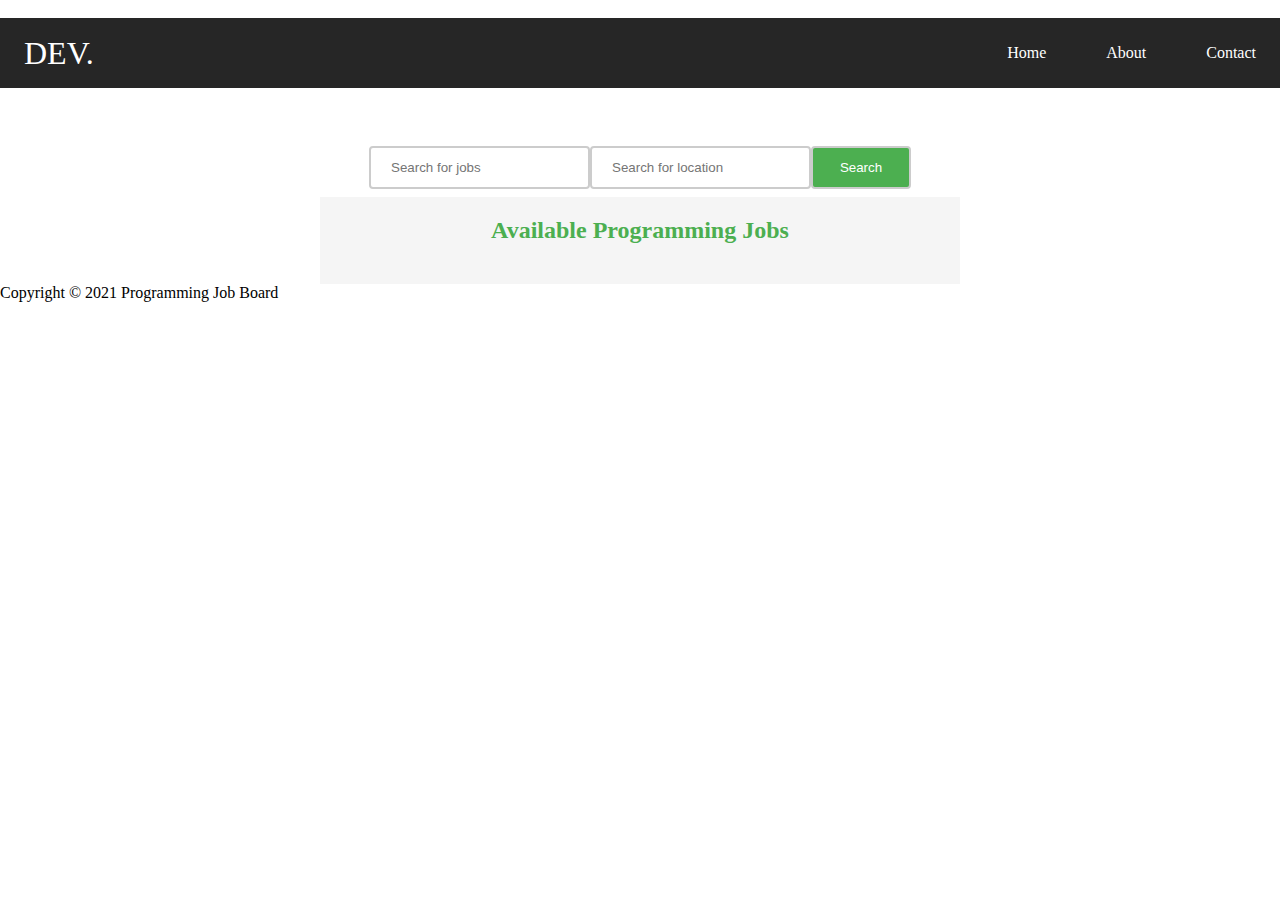
<file: index.html>
<!DOCTYPE html>
<html>
<head>
  <meta charset="UTF-8" />
  <meta http-equiv="X-UA-Compatible" content="IE=edge">
  <meta name="viewport" content="width=device-width, initial-scale=1.0">
  <title>My Website</title>
  <link rel="stylesheet" type="text/css" href="styles.css">
</head>
<body>

  <header>
    <nav class="navbar">
      <a href="#" class="nav-branding">DEV.</a>
      
      <ul class="nav-menu">
        <li class="nav-item">
          <a href="file:///C:/Users/Edgar/Desktop/Wireframe/Login/Login_web.html" class="nav-link">Home</a>
        </li>
        <li class="nav-item">
          <a href="#" class="nav-link">About</a>
        </li>
        <li class="nav-item">
          <a href="#" class="nav-link">Contact</a>
        </li>

      </ul>

      
      <div class="hamburger">
        <span class="bar"></span>
        <span class="bar"></span>
        <span class="bar"></span>

      <div id="jobs"></div>

    </nav>
 
  </header>

  
  <main>


    <form>
      <input type="text" id="keyword" placeholder="Search for jobs">
      <input type="text" id="location" placeholder="Search for location">
      <button type="submit" id="submitBtn">Search</button>
    </form>


    <section class="jobs-list">

      <h2>Available Programming Jobs</h2>

      <ul id="jobsList">
       
      </ul>
    

  </main>


  <footer>
    <p>Copyright © 2021 Programming Job Board</p>
  </footer>

  <script src="script.js"></script>

</body>

</html>
</file>
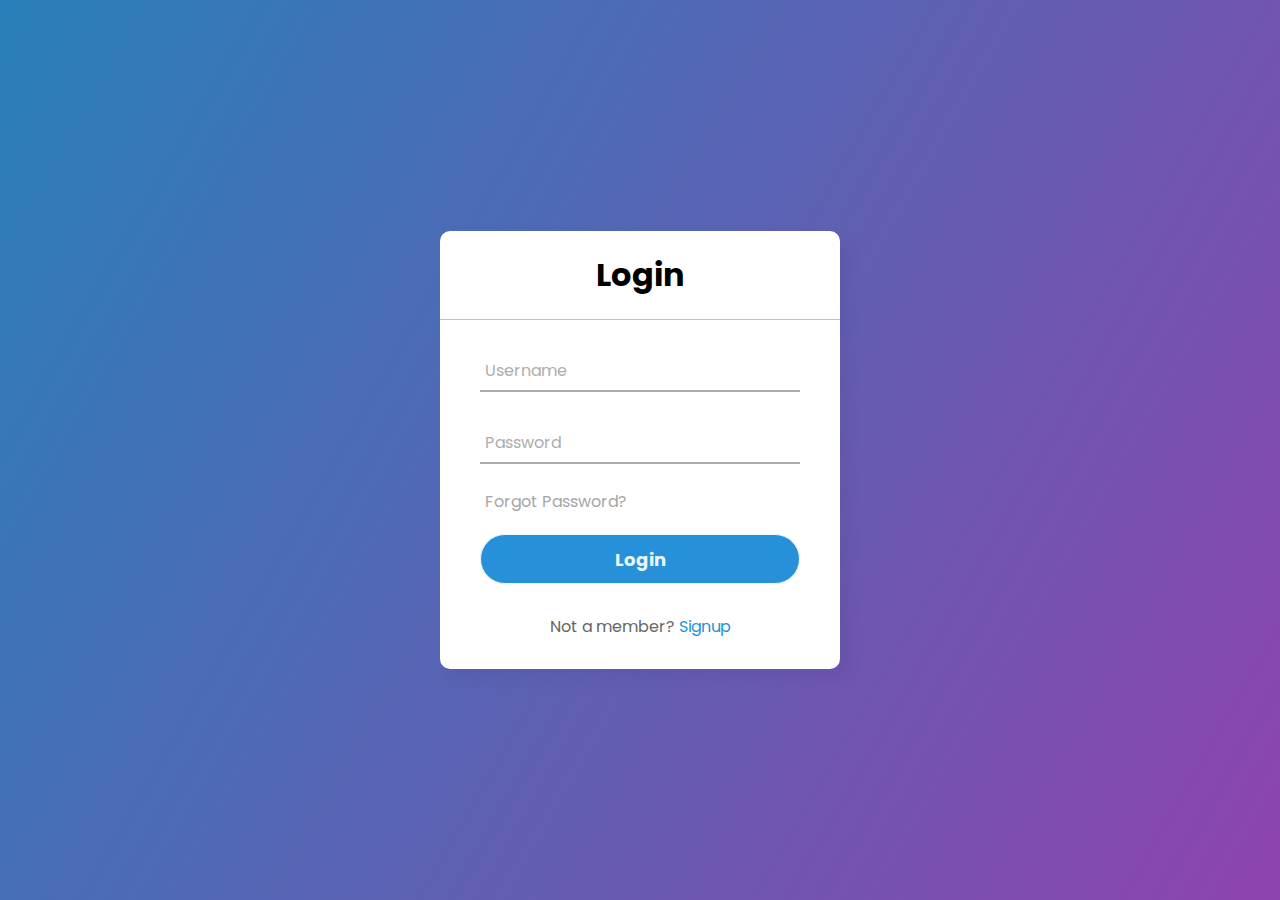
<file: Login/Login_web.html>
<!DOCTYPE html>
<html lang="en" dir="ltr">
  <head>
    <meta charset="utf-8">
    <title> Login Form | Dev</title>
    <link rel="stylesheet" href="Login.css">
  </head>
  <body>
    <div class="center">
      <h1>Login</h1>
      <form method="post">
        <div class="txt_field">
          <input type="text" required>
          <span></span>
          <label>Username</label>
        </div>
        <div class="txt_field">
          <input type="password" required>
          <span></span>
          <label>Password</label>
        </div>
        <div class="pass">Forgot Password?</div>
        <input type="submit" value="Login">
        <div class="signup_link">
          Not a member? <a href="#">Signup</a>
        </div>
      </form>
    </div>

  </body>
</html>
</file>
<file: styles.css>
*{
   padding: 0;
   margin: 0;
   box-sizing: border-box;

 }
 header{
   background-color: #262626;
 }


 li{
   list-style: none;
 }


 a{
   color: white;
   text-decoration: none;  
 }
 
 
 
 .navbar{
   min-height: 70px;
   display: flex;
   justify-content: space-between;
   align-items: center;
   padding: 0 24px;
 }

 .nav-menu{
    
    display: flex;
    justify-content: space-between;
    align-items: center;
    gap: 60px;
  }

  .nav-branding{
    
    font-size: 2rem;
  }

  .nav-link{
    
    transition: 0.7s ease;
  }

  .nav-link:hover{
    
   color: dodgerblue;
  }

  .hamburger{
    
    display: none;
    cursor: pointer;
   }

  .bar{
    
    display: block;
    width: 25px;
    height: 3px;
    margin: 5px auto;
    -webkit-transition: all 0.3s ease-in-out;
    transition: all 0.3s ease-in-out;
    background-color:white;

   }

   @media(max-width:768px){

    .hamburger{
       display: block;
    }

    .hamburger.active .bar:nth-child(2){
        opacity: 0;
    }
    .hamburger.active .bar:nth-child(1){
        transform: translateY(8px) rotate(45deg);
    } 
    .hamburger.active .bar:nth-child(3){
        transform: translateY(-8px) rotate(-45deg);
    } 
    .nav-menu{
      position:fixed;
      left: -100%;
      top: 70px;
      gap:0;
      flex-direction: column;
      background-color: #262626;
      width: 100%;
      text-align: center;
      transition: 0.3s;

    }
    
    .nav-item{
      margin: 16px 0;
    }

    .nav-menu.active{
      left: 0;
    }

}



form {
    display: flex;
    justify-content: center;
    margin-top: 50px; 
}


input[type="text"] {
  padding: 12px 20px;
  margin: 8px 0;
  box-sizing: border-box;
  border: 2px solid #ccc;
  border-radius: 4px;
}
button[type="submit"] {
  width: 100px;
  padding: 12px 20px;
  margin: 8px 0;
  box-sizing: border-box;
  border: 2px solid #ccc;
  border-radius: 4px;
  background-color: #4CAF50;
  color: white;
}

.jobs-list {
  width: 50%;
  margin: 0 auto;
  text-align: center;
  background-color: #F5F5F5;
  padding: 20px;
}

.jobs-list h2 {
  color: #4CAF50;
  margin-bottom: 20px
  
}

.jobs-list ul {
  list-style: none;
  display: flex;
  flex-wrap: wrap;
  justify-content: space-between;
}

.jobs-list li {
  border: 1px solid #ccc;
  padding: 10px;
  margin-bottom: 10px;
  background-color: #FFFFFF;
  width: 30%;
  margin-bottom: 20px;
}

.jobs-list h3 {
  margin-top: 0;
  color: #2196F3;
}

.jobs-list p {
  margin-top: 0;
  color: #000000;
  font-size: 15px;
  font-style: italic;

}

.jobs-list a {
  
    display: inline-block;
    padding: 10px 20px;
    background-color: rgb(75, 54, 143);
    color: #fff;
    text-decoration: none;
    border-radius: 4px;
    font-weight: bold;
    margin-top: 10px;
  }


  @media (max-width: 767px) {
    form {
    flex-direction: column;
    width: 100%;
    }

    .jobs-list {
      width: 100%;
      }

      .jobs-list li {
        width: 100%;
        margin-bottom: 10px;
        }  


        .jobs-list p {
          font-size: 13px;
          }
          }
</file>
<file: Login/Login.css>
@import url('https://fonts.googleapis.com/css2?family=Noto+Sans:wght@700&family=Poppins:wght@400;500;600&display=swap');
*{
  margin: 0;
  padding: 0;
  box-sizing: border-box;
  font-family: "Poppins", sans-serif;
}
body{
  margin: 0;
  padding: 0;
  background: linear-gradient(120deg,#2980b9, #8e44ad);
  height: 100vh;
  overflow: hidden;
}
.center{
  position: absolute;
  top: 50%;
  left: 50%;
  transform: translate(-50%, -50%);
  width: 400px;
  background: white;
  border-radius: 10px;
  box-shadow: 10px 10px 15px rgba(0,0,0,0.05);
}
.center h1{
  text-align: center;
  padding: 20px 0;
  border-bottom: 1px solid silver;
}
.center form{
  padding: 0 40px;
  box-sizing: border-box;
}
form .txt_field{
  position: relative;
  border-bottom: 2px solid #adadad;
  margin: 30px 0;
}
.txt_field input{
  width: 100%;
  padding: 0 5px;
  height: 40px;
  font-size: 16px;
  border: none;
  background: none;
  outline: none;
}
.txt_field label{
  position: absolute;
  top: 50%;
  left: 5px;
  color: #adadad;
  transform: translateY(-50%);
  font-size: 16px;
  pointer-events: none;
  transition: .5s;
}
.txt_field span::before{
  content: '';
  position: absolute;
  top: 40px;
  left: 0;
  width: 0%;
  height: 2px;
  background: #2691d9;
  transition: .5s;
}
.txt_field input:focus ~ label,
.txt_field input:valid ~ label{
  top: -5px;
  color: #2691d9;
}
.txt_field input:focus ~ span::before,
.txt_field input:valid ~ span::before{
  width: 100%;
}
.pass{
  margin: -5px 0 20px 5px;
  color: #a6a6a6;
  cursor: pointer;
}
.pass:hover{
  text-decoration: underline;
}
input[type="submit"]{
  width: 100%;
  height: 50px;
  border: 1px solid;
  background: #2691d9;
  border-radius: 25px;
  font-size: 18px;
  color: #e9f4fb;
  font-weight: 700;
  cursor: pointer;
  outline: none;
}
input[type="submit"]:hover{
  border-color: #2691d9;
  transition: .5s;
}
.signup_link{
  margin: 30px 0;
  text-align: center;
  font-size: 16px;
  color: #666666;
}
.signup_link a{
  color: #2691d9;
  text-decoration: none;
}
.signup_link a:hover{
  text-decoration: underline;
}
</file>
